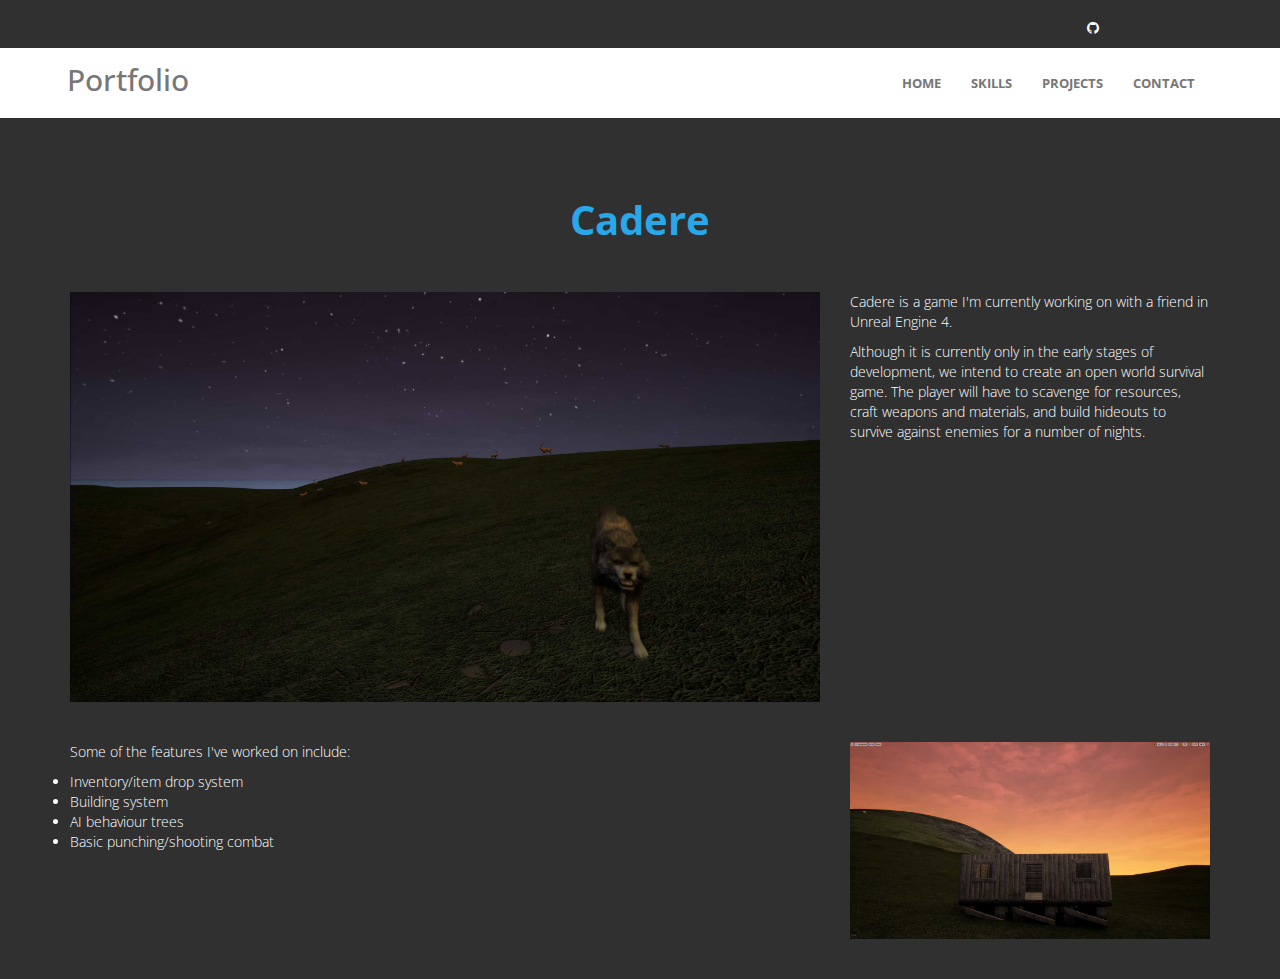
<file: cadere.html>
<!DOCTYPE html>
<html lang="en">
	<head>
		<meta charset="utf-8">
		<!-- 
        Awesome Template
        http://www.templatemo.com/preview/templatemo_450_awesome
        -->
		<title>Emma O'Reilly</title>
		<meta name="keywords" content="">
		<meta name="description" content="">
		<meta http-equiv="X-UA-Compatible" content="IE=Edge">
		<meta name="viewport" content="width=device-width, initial-scale=1">
		
		<link rel="stylesheet" href="css/animate.min.css">
		<link rel="stylesheet" href="css/bootstrap.min.css">
		<link rel="stylesheet" href="css/font-awesome.min.css">
		<link href='http://fonts.googleapis.com/css?family=Open+Sans:400,300,600,700' rel='stylesheet' type='text/css'>
		<link rel="stylesheet" href="css/templatemo-style.css">
		<script src="js/jquery.js"></script>
		<script src="js/bootstrap.min.js"></script>
        <script src="js/jquery.singlePageNav.min.js"></script>
		<script src="js/typed.js"></script>
		<script src="js/wow.min.js"></script>
		<script src="js/custom.js"></script>
	</head>
	<body id="top">
        <!-- start header -->
        <header>
            <div class="container">
                <div class="row">
                    <div class="col-md-3 col-sm-4 col-xs-12">
                        <p></p>
                    </div>
                    <div class="col-md-3 col-sm-4 col-xs-12">
                        <p></p>
                    </div>
                    <div class="col-md-5 col-sm-4 col-xs-12">
                        <ul class="social-icon">
                            <li><a href="https://github.com/elor1" class="fa fa-github"></a></li>
                            <!-- <li><a href="https://www.linkedin.com/in/emma-oreilly" class="fa fa-linkedin"></a></li> -->
                        </ul>
                    </div>
                </div>
            </div>
        </header>
        <!-- end header -->

    	<!-- start navigation -->
		<div id="nav-placeholder">

    </div>

    <script>
      $(function(){
      $("#nav-placeholder").load("nav.html");
      });
    </script>
		<!-- end navigation -->

    	<!-- start about -->
		<section id="about">
			<div class="container">
				<div class="row">
					<div class="col-md-12">
    					<h2><span>Cadere</span></h2>
    				</div>
					<div class="col-md-8 col-sm-8 col-xs-12">
            <img src="images/Animals-Cropped.png" alt="Animal AI" style="width:100%">
					</div>
					<div class="col-md-4 col-sm-4 col-xs-12">
						<p>Cadere is a game I'm currently working on with a friend in Unreal Engine 4.
            </p>
            <p>
              Although it is currently only in the early stages of development, we intend to create an open world survival game. The player will have to scavenge for resources, craft weapons and materials, and build hideouts to survive against enemies for a number of nights.
            </p>
					</div>
          <div class="col-md-8 col-sm-8 col-xs-12" style="padding-top:40px">
            <p>Some of the features I've worked on include:
              <li>Inventory/item drop system</li>
              <li>Building system</li>
              <li>AI behaviour trees</li>
              <li>Basic punching/shooting combat</li>
            </p>
          </div>
          <div class="col-md-4 col-sm-4 col-xs-12" style="padding-top:40px">
            <img src="images/Building-Cropped.png" alt="Building system" style="width:100%">
          </div>
				</div>
			</div>
		</section>
		<!-- end about -->
  </body>
</html>
</file>
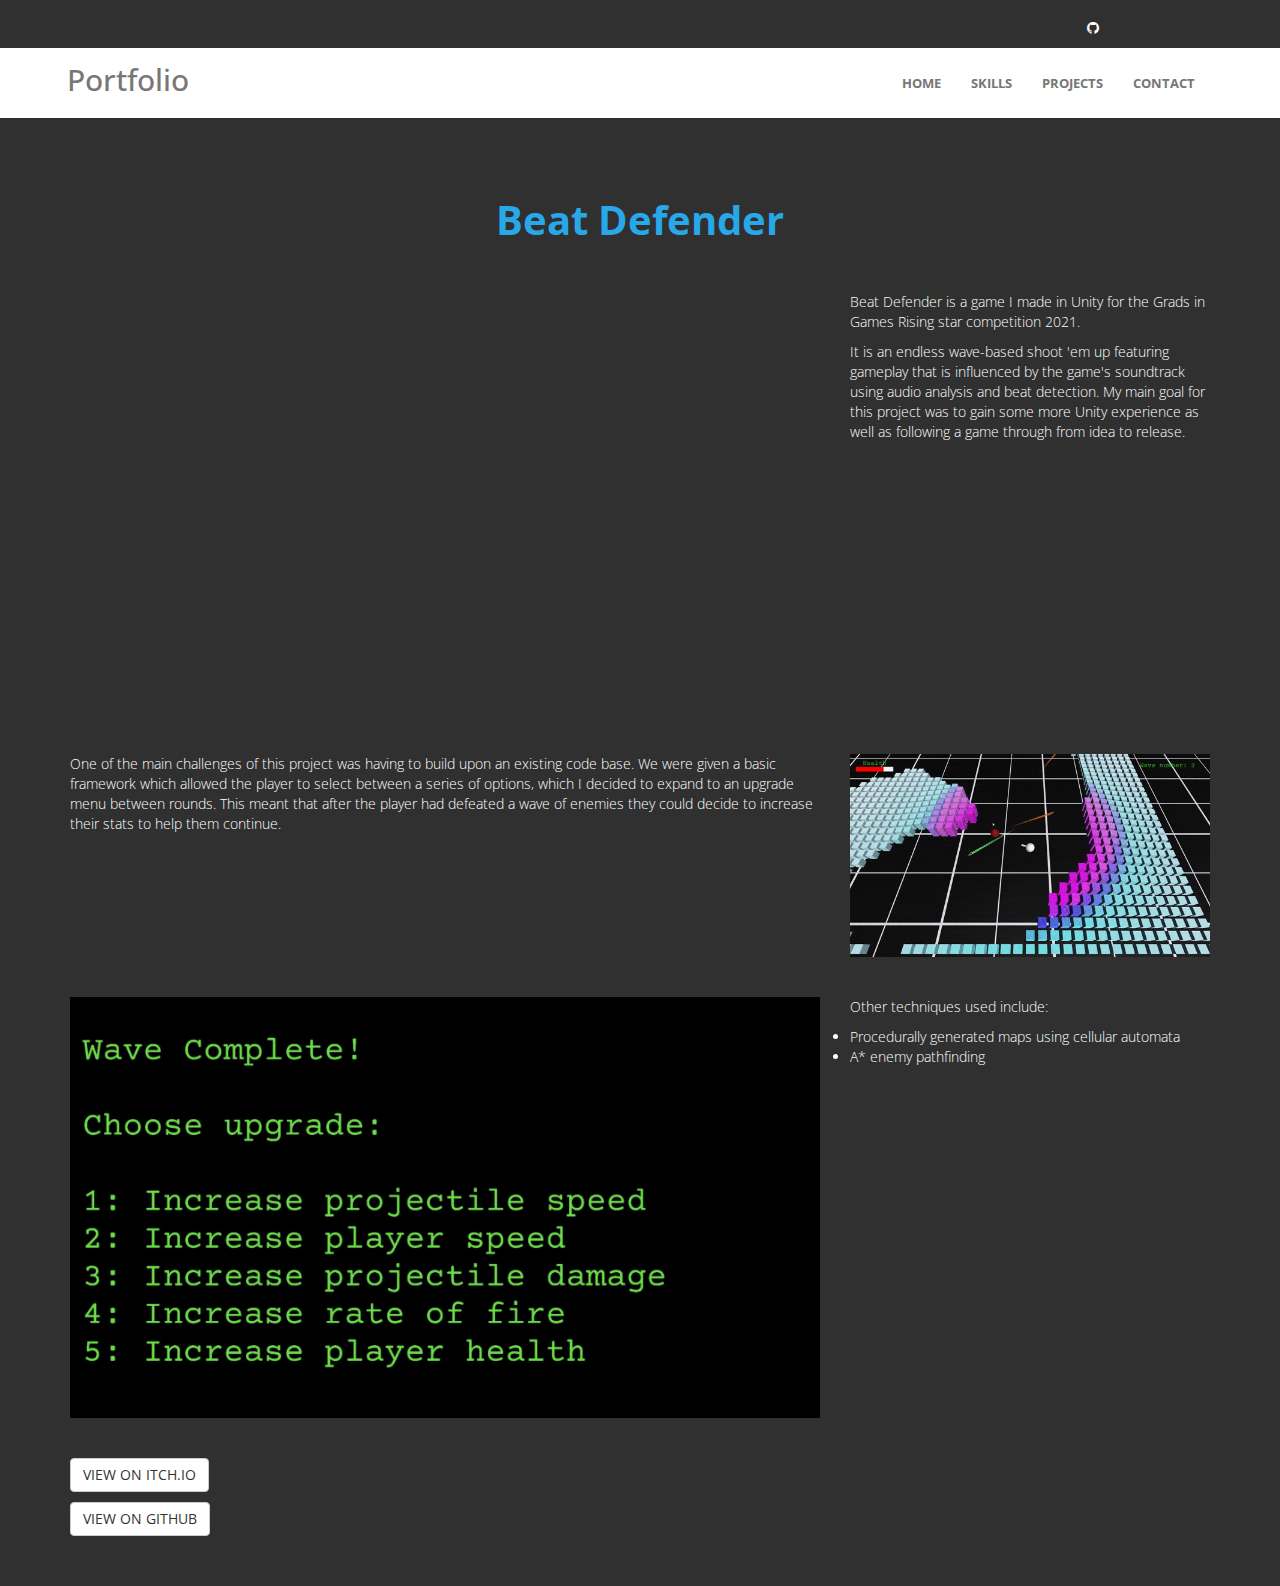
<file: risingstar.html>
<!DOCTYPE html>
<html lang="en">
	<head>
		<meta charset="utf-8">
		<!-- 
        Awesome Template
        http://www.templatemo.com/preview/templatemo_450_awesome
        -->
		<title>Emma O'Reilly</title>
		<meta name="keywords" content="">
		<meta name="description" content="">
		<meta http-equiv="X-UA-Compatible" content="IE=Edge">
		<meta name="viewport" content="width=device-width, initial-scale=1">
		
		<link rel="stylesheet" href="css/animate.min.css">
		<link rel="stylesheet" href="css/bootstrap.min.css">
		<link rel="stylesheet" href="css/font-awesome.min.css">
		<link href='http://fonts.googleapis.com/css?family=Open+Sans:400,300,600,700' rel='stylesheet' type='text/css'>
		<link rel="stylesheet" href="css/templatemo-style.css">
		<script src="js/jquery.js"></script>
		<script src="js/bootstrap.min.js"></script>
        <script src="js/jquery.singlePageNav.min.js"></script>
		<script src="js/typed.js"></script>
		<script src="js/wow.min.js"></script>
		<script src="js/custom.js"></script>
	</head>
	<body id="top">
        <!-- start header -->
        <header>
            <div class="container">
                <div class="row">
                    <div class="col-md-3 col-sm-4 col-xs-12">
                        <p></p>
                    </div>
                    <div class="col-md-3 col-sm-4 col-xs-12">
                        <p></p>
                    </div>
                    <div class="col-md-5 col-sm-4 col-xs-12">
                        <ul class="social-icon">
                            <li><a href="https://github.com/elor1" class="fa fa-github"></a></li>
                            <!-- <li><a href="https://www.linkedin.com/in/emma-oreilly" class="fa fa-linkedin"></a></li> -->
                        </ul>
                    </div>
                </div>
            </div>
        </header>
        <!-- end header -->

    	<!-- start navigation -->
		<div id="nav-placeholder">

    </div>

    <script>
      $(function(){
      $("#nav-placeholder").load("nav.html");
      });
    </script>
		<!-- end navigation -->

    	<!-- start about -->
		<section id="about">
			<div class="container">
				<div class="row">
					<div class="col-md-12">
    					<h2><span>Beat Defender</span></h2>
    				</div>
					<div class="col-md-8 col-sm-8 col-xs-12">
            <div class="videoWrapper">
						<iframe width="560" height="315" src="https://www.youtube-nocookie.com/embed/-yswbkX3w_w?feature=oembed&amp;autoplay=1&amp;wmode=opaque&amp;loop=1&amp;controls=1&amp;mute=1&amp;rel=0&amp;modestbranding=0" frameborder="0" allow="accelerometer; autoplay; clipboard-write; encrypted-media; gyroscope; picture-in-picture" allowfullscreen></iframe>
            </div>
					</div>
					<div class="col-md-4 col-sm-4 col-xs-12">
						<p>Beat Defender is a game I made in Unity for the Grads in Games Rising star competition 2021.
            </p>
            <p>
              It is an endless wave-based shoot 'em up featuring gameplay that is influenced by the game's soundtrack using audio analysis and beat detection. My main goal for this project was to gain some more Unity experience as well as following a game through from idea to release.
            </p>
					</div>
          <div class="col-md-8 col-sm-8 col-xs-12" style="padding-top:40px">
            <p>One of the main challenges of this project was having to build upon an existing code base. We were given a basic framework which allowed the player to select between a series of options, which I decided to expand to an upgrade menu between rounds. This meant that after the player had defeated a wave of enemies they could decide to increase their stats to help them continue.</p>
          </div>
          <div class="col-md-4 col-sm-4 col-xs-12" style="padding-top:40px">
            <img src="images/Gameplay1.gif" alt="Gameplay gif" style="width:100%">
          </div>
          <div class="col-md-8 col-sm-8 col-xs-12" style="padding-top:40px">
            <img src="images/Cropped Upgrades.jpg" alt="Upgrade screen" style="width:100%">
          </div>
          <div class="col-md-4 col-sm-4 col-xs-12" style="padding-top:40px">
            <p>Other techniques used include:
              <li>Procedurally generated maps using cellular automata</li>
              <li>A* enemy pathfinding</li>
            </p>
          </div>
          <div class="col-md-8 col-sm-8 col-xs-12" style="padding-top:40px">
            <p><a href="https://elor.itch.io/beat-defender" class="btn btn-default">VIEW ON ITCH.IO</a></p>
            <p><a href="https://github.com/elor1/Beat-Defender" class="btn btn-default">VIEW ON GITHUB</a>
            </p>
          </div>
				</div>
			</div>
		</section>
		<!-- end about -->
  </body>
</html>
</file>
<file: css/templatemo-style.css>
/*
Awesome Template
http://www.templatemo.com/preview/templatemo_450_awesome
*/

body
	{
 		background: #303030;
 		color: #ffffff;
		font-family: 'Open Sans', sans-serif;
		font-weight: 300;
		overflow-x: hidden; /* prevent horizontal scrollbar from appearing */
	}
	
a {
	color: #47C6F8;
}
	
a:hover {
	color: #0FF;
}

/* start h2 */
h2
	{
		text-align: center;
		font-size: 40px;
		padding-bottom: 40px;
	}	
h2 span
	{
		color: #28a7e9;
		font-weight: bold;
	}
/* end h2 */

/* start about team service portfolio contact */
#about, #team, #service,
#portfolio, #contact
	{
		padding-top: 60px;
		padding-bottom: 40px;
	}
/* end about team service portfolio contact */

/* start preloader */
.preloader
	{
		position: fixed;
  		top: 0;
  		left: 0;
  		width: 100%;
  		height: 100%;
  		z-index: 99999;
  		display: -webkit-box;
  		display: -webkit-flex;
  		display: -ms-flexbox;
  		display: flex;
  		-webkit-flex-flow: row nowrap;
  		    -ms-flex-flow: row nowrap;
  		        flex-flow: row nowrap;
  		-webkit-box-pack: center;
  		-webkit-justify-content: center;
  		    -ms-flex-pack: center;
  		        justify-content: center;
  		-webkit-box-align: center;
  		-webkit-align-items: center;
  		    -ms-flex-align: center;
  		        align-items: center;
  		background: none repeat scroll 0 0 #ffffff;
	}
.sk-spinner-wave.sk-spinner 
	{
  		width: 50px;
  		height: 30px;
  		text-align: center;
  		font-size: 10px; 
  	}
.sk-spinner-wave div 
	{
  		background-color: #333;
  		height: 100%;
  		width: 6px;
  		display: inline-block;
         -webkit-animation: sk-waveStretchDelay 1.2s infinite ease-in-out;
                 animation: sk-waveStretchDelay 1.2s infinite ease-in-out;
         
    }
.sk-spinner-wave .sk-rect2 
	{
          -webkit-animation-delay: -1.1s;
                  animation-delay: -1.1s; 
      }
.sk-spinner-wave .sk-rect3 
	{
          -webkit-animation-delay: -1s;
                  animation-delay: -1s; 
     }
.sk-spinner-wave .sk-rect4 
	{
          -webkit-animation-delay: -0.9s;
                  animation-delay: -0.9s;
     }
.sk-spinner-wave .sk-rect5 
	{
          -webkit-animation-delay: -0.8s;
                  animation-delay: -0.8s; 
     }

@-webkit-keyframes sk-waveStretchDelay {
  0%, 40%, 100% {
            -webkit-transform: scaleY(0.4);
                    transform: scaleY(0.4); }

  20% {
            -webkit-transform: scaleY(1);
                    transform: scaleY(1); } }

@keyframes sk-waveStretchDelay {
  0%, 40%, 100% {
            -webkit-transform: scaleY(0.4);
                    transform: scaleY(0.4); }

  20% {
            -webkit-transform: scaleY(1);
                    transform: scaleY(1); } }
/* end preloader */

/* start header */
header
	{
		min-height: 20px;
		padding-top: 18px;
		padding-bottom: 10px;
	}
header .fa
	{
		color: #28a7e9;
	}
header span
	{
		font-weight: bold;
		padding-right: 10px;
		padding-left: 4px;
	}
header a
	{
		color: #999;
		font-weight: 600;
	}
header .social-icon
	{
		text-align: right;
	}
header .social-icon li a
	{
		border: none;
		width: 20px;
		height: 20px;
		line-height: 20px;
		text-align: center;
	}
/* end header */

/* start nagivation */
.navbar-default
	{
		background: #fff;
		border: none;
		box-shadow: none;
		margin: 0 !important;
	}
.navbar-default .navbar-brand
	{
		font-weight: 500;
		font-size: 30px;
		height: 70px;
		line-height: 40px;
		padding: 12px 0px 0px 12px;
	}
.navbar-default .navbar-nav li a
	{
		font-weight: bold;
		font-size: 13px;
		height: 70px;
		line-height: 40px;
	}

.navbar-default .navbar-nav > li > a.current { 
	color: #28A7E9; 
}
.templatemo-nav {
	border-radius: 0;	
	width: 100%;
	z-index: 1000;
}
.sticky {	
	position: fixed;
	left: 0;
	top: 0;	
}
/* end navigation */

/* start home */
#home
	{
		background: url('../images/home.jpg') no-repeat;
		background-size: cover;
		padding-top: 160px;
		padding-bottom: 100px;
		min-height: 650px;
	}
#home h1
	{
		font-weight: 300;
		font-size: 70px;
		padding-bottom: 10px;
	}
#home h1 span
	{
		color: #28a7e9;
		font-weight: bold;
	}
#home .btn
	{
		background: transparent;
		border-radius: 2px;
		color: #fff;
		font-size: 16px;
		font-weight: bold;
		margin-top: 20px;
		width: 180px;
		height: 60px;
		padding-top: 18px;
		-webkit-transition: all 0.4s ease-in-out;
		        transition: all 0.4s ease-in-out;
	}
#home .btn:hover
	{
		background: #28a7e9;
		border-color: transparent;
	}
.element {
	height: 60px;
	font-size: 16px;
}
/* end home */

/* start about */
#about .media-heading-wrapper
	{
		padding-bottom: 1px;
	}
#about .media-heading-wrapper .fa
	{
		border: 1px solid #fff;
		border-radius: 2px;
		color: #fff;
		font-size: 24px;
		width: 60px;
		height: 60px;
		line-height: 60px;
		text-align: center;
		margin-bottom: 20px;
		margin-right: 20px;
	}
#about .media-heading-wrapper h3
	{
		font-size: 18px;
		font-weight: bold;
		padding-top: 20px;
		padding-left: 52px;
	}
/* end about */

/* start team */
#team .team-wrapper
	{
		background: #404040;
		padding-bottom: 10px;
		-webkit-transition: all 0.4s ease-in-out;
		        transition: all 0.4s ease-in-out;
		position: relative;
	}
#team .team-wrapper:hover
	{
		cursor: pointer;
		opacity: 0.4;
		bottom: 4px;
	}
#team .team-wrapper .team-des
	{
		padding: 20px;
	}
#team .team-wrapper .team-des span
	{
		color: #28a7e9;
		display: block;
		font-weight: bold;
		padding-bottom: 12px;
	}
/* end team */

/* start service */
#service .col-md-4
	{
		padding: 40px;
		-webkit-transition: all 0.4s ease-in-out;
		        transition: all 0.4s ease-in-out;
	}
#service .col-md-4:hover
	{
		background: #505050;
	}
#service .active
	{
		background: #505050;
		padding: 40px;
	}
#service .fa
	{
		border: 1px solid #fff;
		border-radius: 2px;
		color: #fff;
		font-size: 50px;
		width: 100px;
		height: 100px;
		line-height: 100px;
		text-align: center;
	}
#service h4
	{
		color: #28a7e9;
		font-weight: 600;
		padding-top: 10px;
		padding-bottom: 14px;
	}
/* end service */

/* start portfolio */
.center {
  display: block;
  margin-left: auto;
  margin-right: auto;
  width: 100%
}
#portfolio
	{
		padding-bottom: 80px;
	}
#portfolio .col-md-3
	{
		//padding: 0px;
	}

	.portfolio-thumb, 
	.portfolio-overlay {
		max-width: 450px;
	}
#portfolio .portfolio-thumb
	{
		overflow: hidden;
		padding: 0;
		margin: 0 auto;
	}
#portfolio .portfolio-thumb .portfolio-overlay
	{
		background: #28a7e9;
		top: 0;
		left: 0;
		right: 0;
		bottom: 0;	
		width: 100%;
		height: 100%;
		opacity: 0;
		position: absolute;
		padding: 20px 10px 20px 20px;
		margin-left: auto;
		margin-right: auto;
		-webkit-transition: all 0.4s ease-in-out;
		        transition: all 0.4s ease-in-out;
	}
#portfolio .portfolio-thumb .portfolio-overlay h4
	{
		font-weight: bold;
		padding-bottom: 10px;
	}
#portfolio .portfolio-thumb .portfolio-overlay .btn
	{
		background: none;
		border: 1px solid #fff;
		border-radius: 2px;
		color: #fff;
		font-weight: bold;
	}
#portfolio .portfolio-thumb:hover .portfolio-overlay
	{
		cursor: pointer;
		opacity: 0.8;
	}
/* end portfolio */

/* start contact */
#contact
	{
		background: #202020;
	}
#contact .form-control
	{
		background: transparent;
		border: 1px solid #28a7e9;
		border-radius: 2px;
		box-shadow: none;
		color: #fff;
		margin-top: 6px;
		margin-bottom: 16px;
	}
#contact label
	{
		font-weight: 500;
	}
#contact input
	{
		height: 50px;
	}
#contact input[type="submit"]
	{
		background: #28a7e9;
		font-weight: bold;
		-webkit-transition: all 0.4s ease-in-out;
		        transition: all 0.4s ease-in-out;
	}
#contact input[type="submit"]:hover
	{
		background: transparent;
	}
#contact address
	{
		border-bottom: 1px solid #505050;
		padding-top: 30px;
	}
#contact address .address-title
	{
		font-weight: bold;
		font-size: 20px;
		padding-bottom: 10px;
	}
#contact address span
	{
		display: block;
		padding-bottom: 30px;
	}
#contact address .fa
	{
		border: 1px solid #fff;
		border-radius: 2px;
		width: 40px;
		height: 40px;
		line-height: 40px;
		text-align: center;
		margin-right: 10px;
		margin-bottom: 10px;
	}
/* end contact */

/* start copyright */
#copyright
	{
		padding: 20px;
	}
#copyright p
	{
		font-weight: 400;
	}
/* end copyright */

/* start social icon */
.social-icon
	{
		position: relative;
		padding: 0;
		margin: 0;
	}
.social-icon h4
	{
		display: inline-block;
		padding-right: 20px;
	}
.social-icon li
	{
		display: inline-block;
		list-style: none;
	}
.social-icon li a
	{
		border: 1px solid #fff;
		border-radius: 2px;
		color: #fff;
		width: 40px;
		height: 40px;
		line-height: 40px;
		text-align: center;
		text-decoration: none;
		-webkit-transition: all 0.4s ease-in-out;
		        transition: all 0.4s ease-in-out;
		margin-right: 10px;
	}
.social-icon li a:hover
	{
		background: #28a7e9;
		border-color: transparent;
	}
/* end social icon */

@media only screen and (max-width: 1199px) and (min-width: 992px) {
	#portfolio .portfolio-thumb .portfolio-overlay {
		padding: 0px 8px;
	}
}

/* start 980 media quires */
@media only screen and ( max-width: 980px ) {
	#team .team-wrapper
		{
			margin-top: 40px;
		}
	#portfolio .portfolio-thumb .portfolio-overlay
	{
		background: #28a7e9;
		top: 0;
		left: 0;
		right: 0;
		bottom: 0;
		width: 100%;
		height: 100%;
		opacity: 0;
		position: absolute;
		padding: 40px 10px 20px 20px;
		-webkit-transition: all 0.4s ease-in-out;
		        transition: all 0.4s ease-in-out;
	}

}
/* end 360 media quires */

/* start 768 media quires */
@media only screen and ( max-width: 767px ) {
	#home
		{
			min-height: 300px;
			padding-top: 80px;
			padding-bottom: 60px;
		}
	#home h1
		{
			font-size: 52px;
		}

	.templatemo-nav {
		position: fixed;
    	top: 0;
	}
	header {
		margin-top: 70px;
	}
	header .social-icon {
		text-align: left;
	}
	.navbar-toggle {
		margin-top: 15px;
	}
	.navbar-collapse {
		max-height: 300px;
		overflow-y: auto;
	}
	.navbar-default .navbar-nav li a {
		height: 45px;
		padding-top: 5px;
		padding-bottom: 5px;
		line-height: 35px;
	}
}
/* end 768 media quires */

/* start 360 media quires */
@media only screen and ( max-width: 360px ) {
	header .social-icon
		{
			text-align: left;
		}
	#home
		{
			min-height: 200px;
			padding-top: 60px;
			padding-bottom: 40px;
		}
	#home h1
		{
			font-size: 32px;
		}

}
/* end 360 media quires */

.videoWrapper {
  position: relative;
  padding-bottom: 56.25%; /* 16:9 */
  height: 0;
}
.videoWrapper iframe {
  position: absolute;
  top: 0;
  left: 0;
  width: 100%;
  height: 100%;
}
</file>
